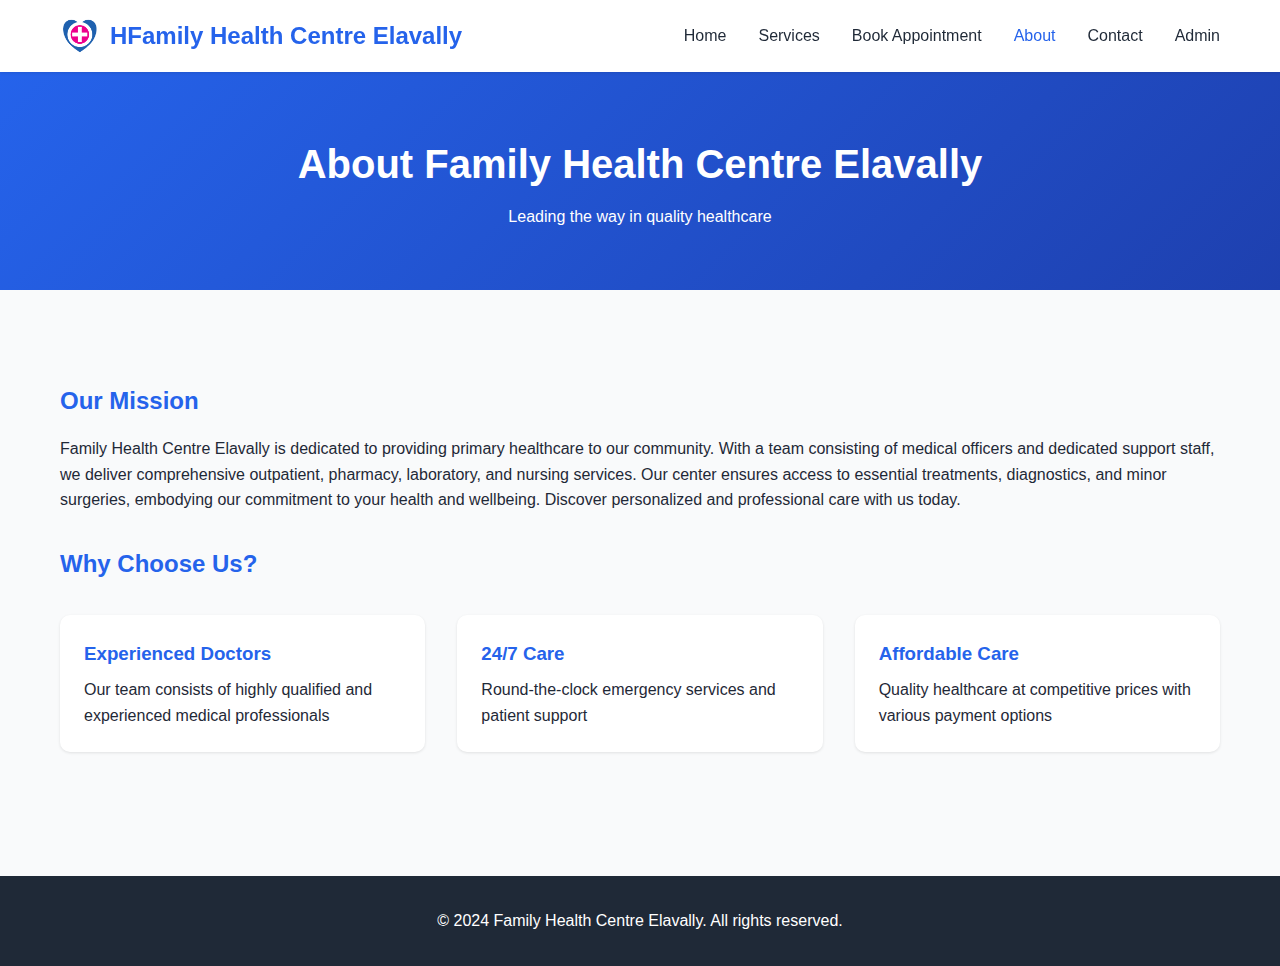
<file: hospitalmang/target/classes/static/about.html>
<!DOCTYPE html>
<html lang="en">
<head>
    <meta charset="UTF-8">
    <meta name="viewport" content="width=device-width, initial-scale=1.0">
    <title>About Us - Hospital Management System</title>
    <link rel="stylesheet" href="css/styles.css">
</head>
<body>
    <nav class="navbar">
        <div class="container">
            <div class="nav-brand">
                <img src="img/logo.png" alt="Hospital Logo" class="logo">
                <span class="brand-name">HFamily Health Centre Elavally</span>
            </div>
            <ul class="nav-menu">
                <li><a href="index.html">Home</a></li>
                <li><a href="departments.html">Services</a></li>
                <li><a href="appointment.html">Book Appointment</a></li>
                <li><a href="about.html" class="active">About</a></li>
                <li><a href="contact.html">Contact</a></li>
                <li><a href="admin_login.html">Admin</a></li>
            </ul>
        </div>
    </nav>

    <section class="page-header">
        <div class="container">
            <h1>About Family Health Centre Elavally</h1>
            <p>Leading the way in quality healthcare</p>
        </div>
    </section>

    <section class="about-section">
        <div class="container">
            <div class="about-content">
                <h2>Our Mission</h2>
                <p>Family Health Centre Elavally is dedicated to providing primary healthcare to our community. With a team consisting of medical officers and dedicated support staff, we deliver comprehensive outpatient, pharmacy, laboratory, and nursing services. Our center ensures access to essential treatments, diagnostics, and minor surgeries, embodying our commitment to your health and wellbeing. Discover personalized and professional care with us today.</p>

                <h2>Why Choose Us?</h2>
                <div class="features-list">
                    <div class="feature-item">
                        <h3>Experienced Doctors</h3>
                        <p>Our team consists of highly qualified and experienced medical professionals</p>
                    </div>
                    <div class="feature-item">
                        <h3>24/7 Care</h3>
                        <p>Round-the-clock emergency services and patient support</p>
                    </div>
                    <div class="feature-item">
                        <h3>Affordable Care</h3>
                        <p>Quality healthcare at competitive prices with various payment options</p>
                    </div>
                </div>
            </div>
        </div>
    </section>

    <footer class="footer">
        <div class="container">
            <p>&copy; 2024 Family Health Centre Elavally. All rights reserved.</p>
        </div>
    </footer>
</body>
</html>
</file>
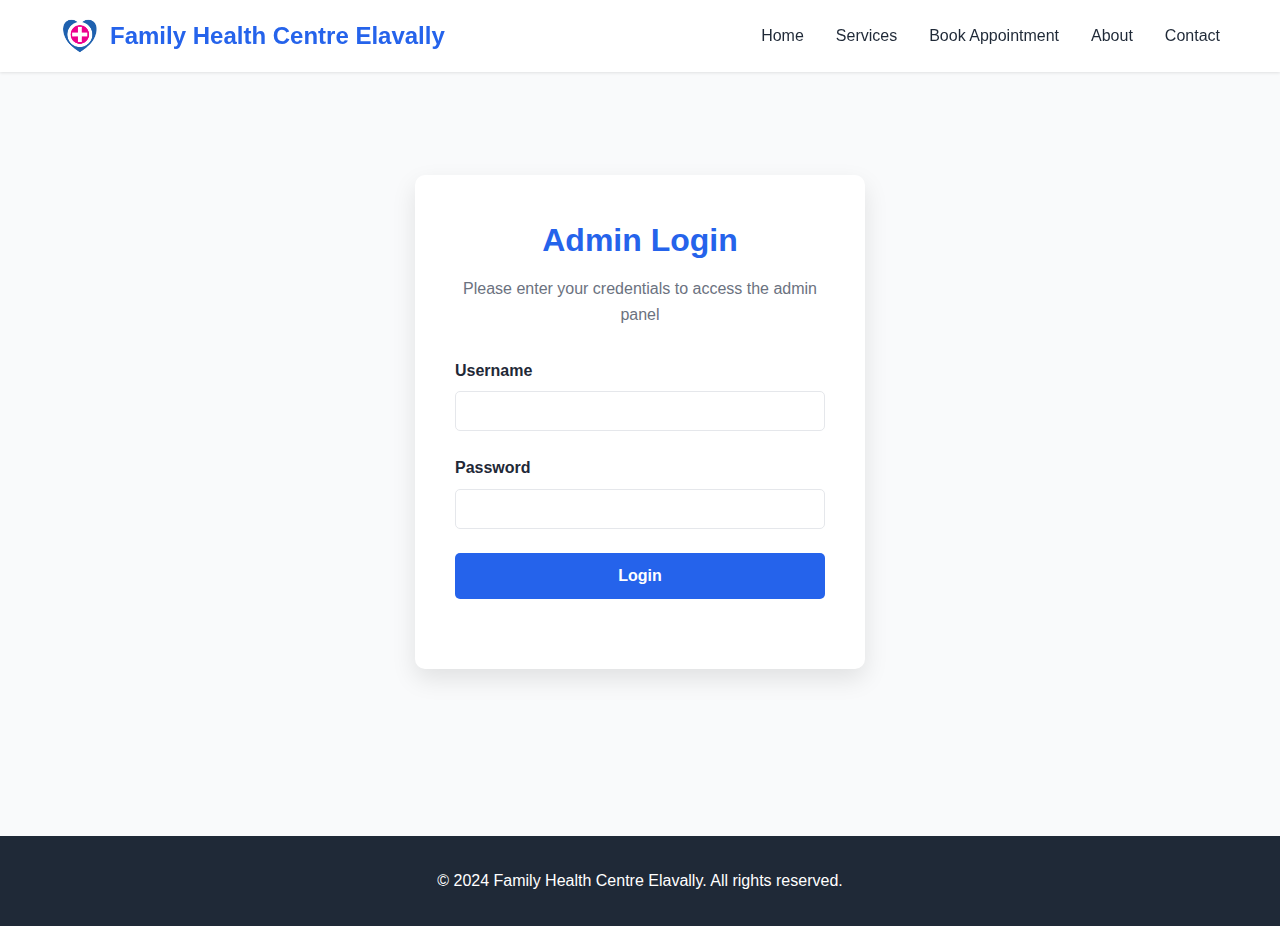
<file: hospitalmang/target/classes/static/admin_appointments.html>
<!DOCTYPE html>
<html lang="en">
<head>
    <meta charset="UTF-8">
    <meta name="viewport" content="width=device-width, initial-scale=1.0">
    <title>Admin - Appointments - Hospital Management System</title>
    <link rel="stylesheet" href="css/styles.css">
</head>
<body>
    <nav class="navbar">
        <div class="container">
            <div class="nav-brand">
                <img src="img/logo.png" alt="Hospital Logo" class="logo">
                <span class="brand-name">Family Health Centre Elavally</span>
            </div>
            <ul class="nav-menu">
                <li><a href="index.html">Home</a></li>
                <li><a href="departments.html">Services</a></li>
                <li><a href="appointment.html">Book Appointment</a></li>
                <li><a href="about.html">About</a></li>
                <li><a href="contact.html">Contact</a></li>
                <li><a href="admin_appointments.html" class="active">Admin</a></li>
                <li><button onclick="logout()" class="btn-logout">Logout</button></li>
            </ul>
        </div>
    </nav>

    <section class="page-header">
        <div class="container">
            <h1>Appointment Management</h1>
            <p>View and manage all appointments</p>
            <p class="admin-welcome">Welcome, <span id="admin-username"></span>!</p>
        </div>
    </section>

    <section class="admin-section">
        <div class="container">
            <div class="filter-section">
                <label for="status-filter">Filter by Status:</label>
                <select id="status-filter">
                    <option value="">All Statuses</option>
                    <option value="Scheduled">Scheduled</option>
                    <option value="Completed">Completed</option>
                    <option value="Cancelled">Cancelled</option>
                </select>
            </div>

            <div class="table-container">
                <table id="appointments-table">
                    <thead>
                        <tr>
                            <th>ID</th>
                            <th>Patient Name</th>
                            <th>Phone</th>
                            <th>Doctor</th>
                            <th>Date & Time</th>
                            <th>Status</th>
                            <th>Actions</th>
                        </tr>
                    </thead>
                    <tbody id="appointments-tbody">
                        <tr>
                            <td colspan="7" class="loading">Loading appointments...</td>
                        </tr>
                    </tbody>
                </table>
            </div>
        </div>
    </section>

    <footer class="footer">
        <div class="container">
            <p>&copy; 2024 Family Health Centre Elavally. All rights reserved.</p>
        </div>
    </footer>

    <script src="js/admin.js"></script>
    <script>
        // Check authentication
        if (!sessionStorage.getItem('adminAuthenticated')) {
            window.location.href = 'admin_login.html';
        } else {
            // Display username
            const username = sessionStorage.getItem('adminUsername');
            document.getElementById('admin-username').textContent = username;
            
            // Load appointments
            loadAppointments();
            
            document.getElementById('status-filter').addEventListener('change', function() {
                const status = this.value;
                loadAppointments(status);
            });
        }
        
        function logout() {
            if (confirm('Are you sure you want to logout?')) {
                sessionStorage.removeItem('adminAuthenticated');
                sessionStorage.removeItem('adminUsername');
                window.location.href = 'admin_login.html';
            }
        }
    </script>
</body>
</html>
</file>
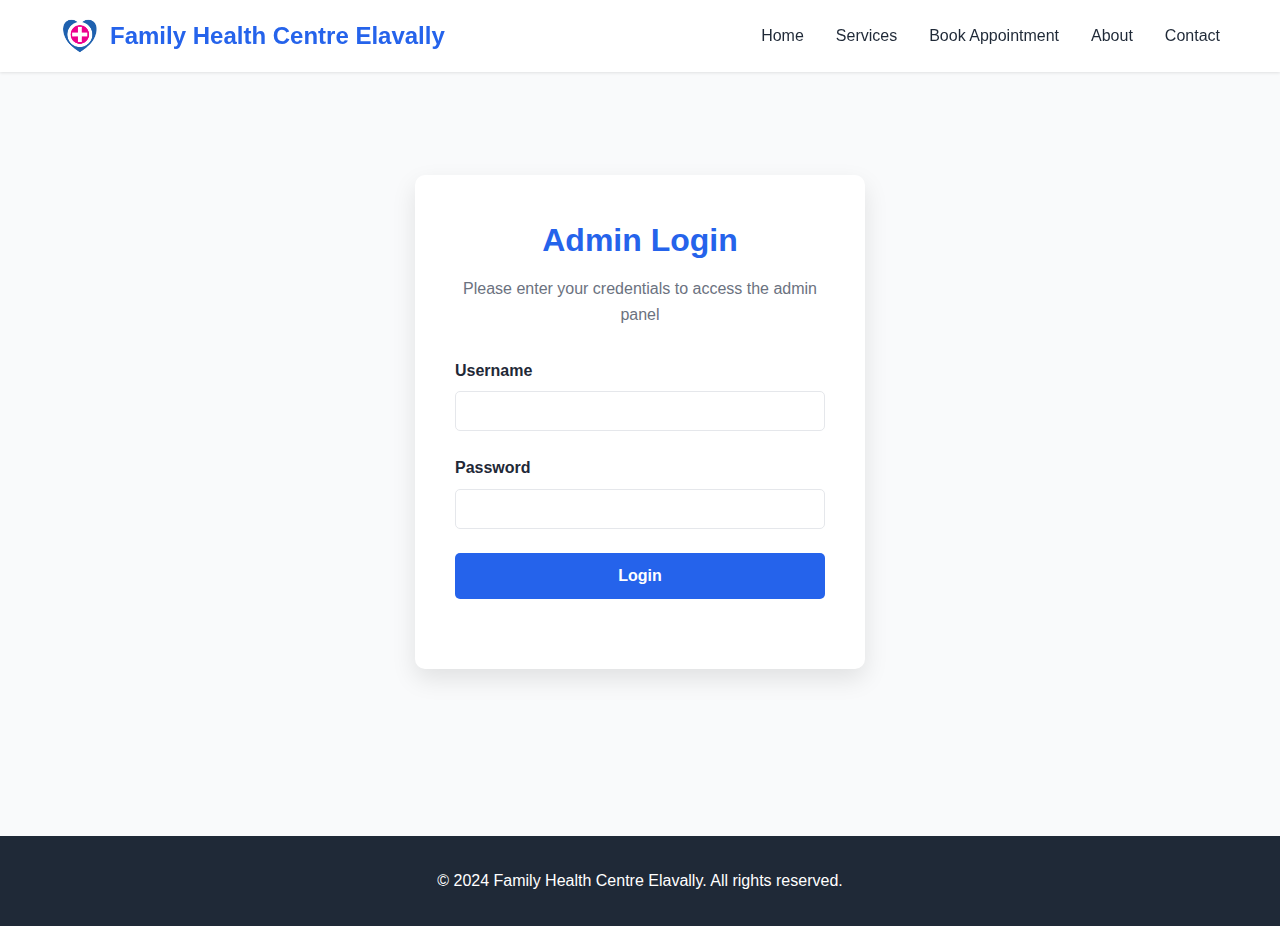
<file: hospitalmang/target/classes/static/admin_login.html>
<!DOCTYPE html>
<html lang="en">
<head>
    <meta charset="UTF-8">
    <meta name="viewport" content="width=device-width, initial-scale=1.0">
    <title>Admin Login - Hospital Management System</title>
    <link rel="stylesheet" href="css/styles.css">
</head>
<body>
    <nav class="navbar">
        <div class="container">
            <div class="nav-brand">
                <img src="img/logo.png" alt="Hospital Logo" class="logo">
                <span class="brand-name">Family Health Centre Elavally</span>
            </div>
            <ul class="nav-menu">
                <li><a href="index.html">Home</a></li>
                <li><a href="departments.html">Services</a></li>
                <li><a href="appointment.html">Book Appointment</a></li>
                <li><a href="about.html">About</a></li>
                <li><a href="contact.html">Contact</a></li>
            </ul>
        </div>
    </nav>

    <section class="login-section">
        <div class="container">
            <div class="login-container">
                <h1>Admin Login</h1>
                <p class="login-subtitle">Please enter your credentials to access the admin panel</p>
                
                <form id="login-form" class="login-form">
                    <div class="form-group">
                        <label for="username">Username</label>
                        <input type="text" id="username" name="username" required autocomplete="username">
                    </div>
                    
                    <div class="form-group">
                        <label for="password">Password</label>
                        <input type="password" id="password" name="password" required autocomplete="current-password">
                    </div>
                    
                    <div id="error-message" class="error-message" style="display: none;"></div>
                    
                    <button type="submit" class="btn btn-primary btn-full">Login</button>
                </form>
            </div>
        </div>
    </section>

    <footer class="footer">
        <div class="container">
            <p>&copy; 2024 Family Health Centre Elavally. All rights reserved.</p>
        </div>
    </footer>

    <script>
        document.getElementById('login-form').addEventListener('submit', function(e) {
            e.preventDefault();
            
            const username = document.getElementById('username').value;
            const password = document.getElementById('password').value;
            const errorMessage = document.getElementById('error-message');
            
            // Simple authentication (in production, this should be server-side)
            if (username === 'admin' && password === 'admin123') {
                // Store authentication token in sessionStorage
                sessionStorage.setItem('adminAuthenticated', 'true');
                sessionStorage.setItem('adminUsername', username);
                
                // Redirect to admin page
                window.location.href = 'admin_appointments.html';
            } else {
                errorMessage.textContent = 'Invalid username or password';
                errorMessage.style.display = 'block';
                
                // Clear password field
                document.getElementById('password').value = '';
            }
        });
    </script>
</body>
</html>
</file>
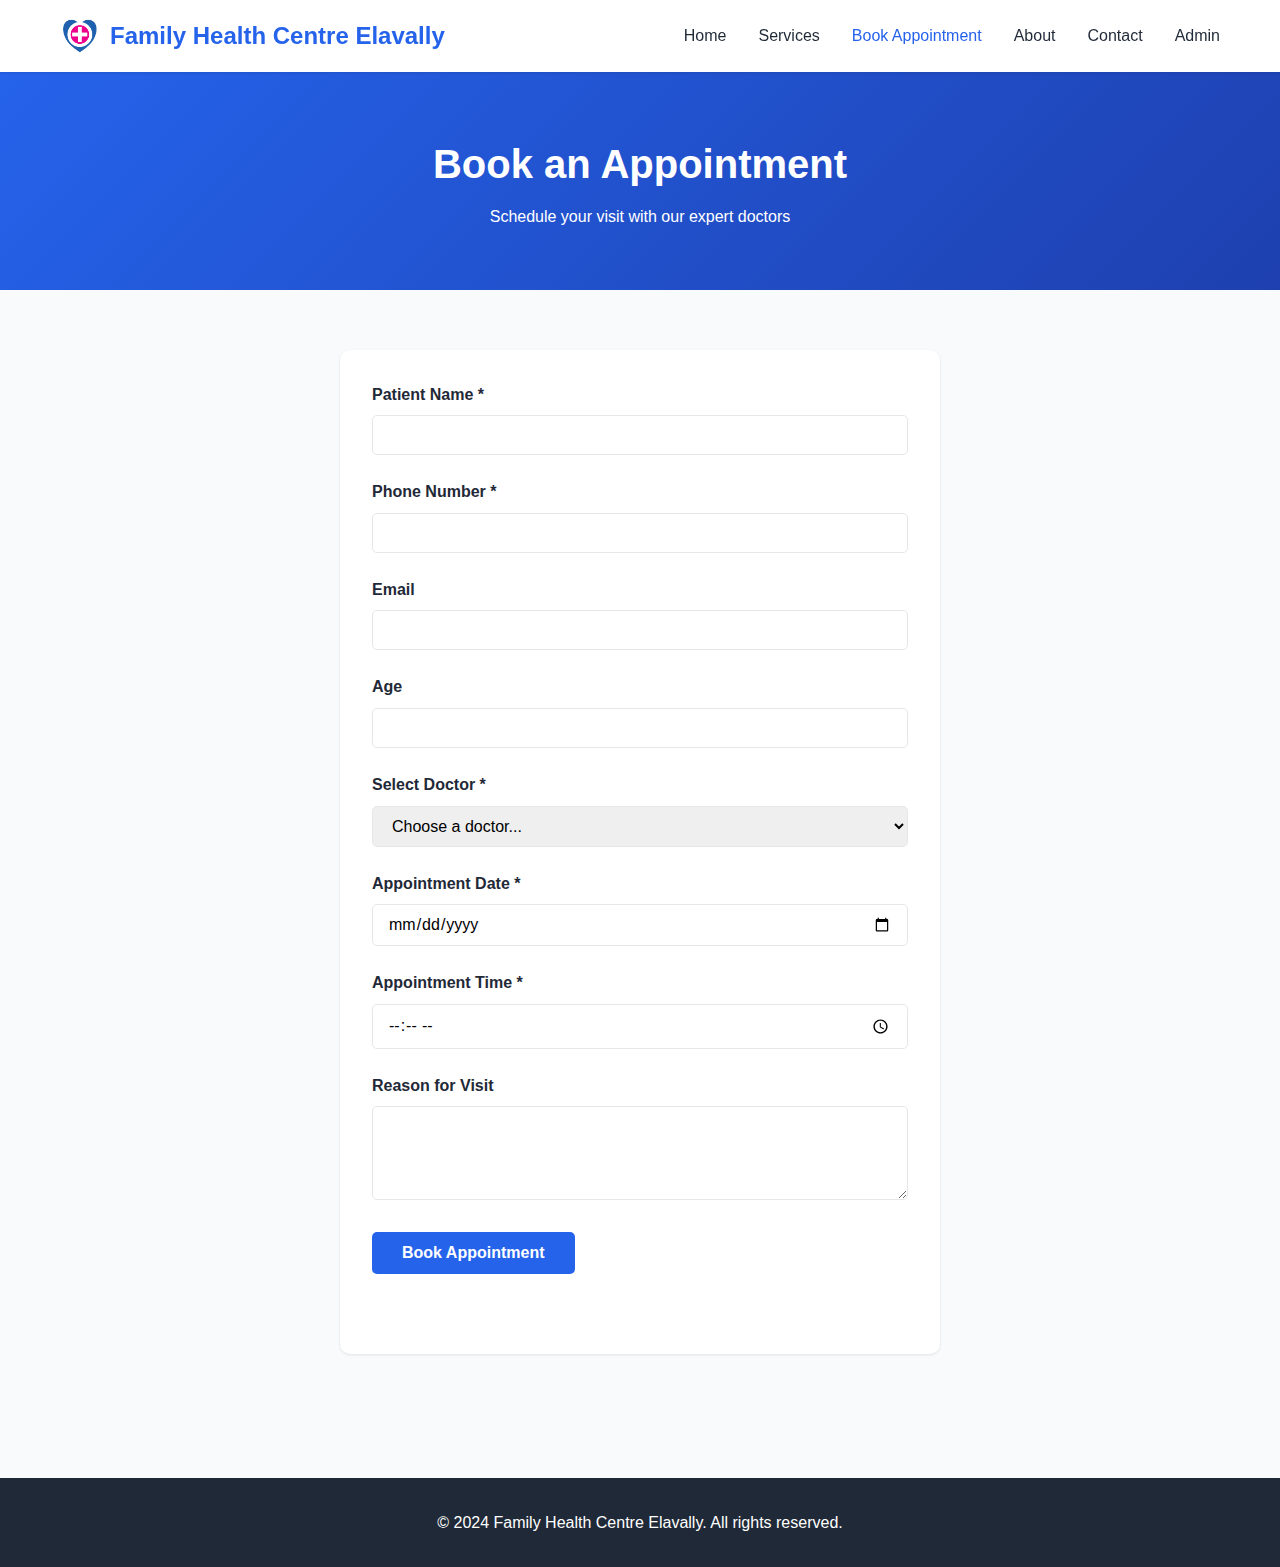
<file: hospitalmang/target/classes/static/appointment.html>
<!DOCTYPE html>
<html lang="en">
<head>
    <meta charset="UTF-8">
    <meta name="viewport" content="width=device-width, initial-scale=1.0">
    <title>Book Appointment - Hospital Management System</title>
    <link rel="stylesheet" href="css/styles.css">
</head>
<body>
    <nav class="navbar">
        <div class="container">
            <div class="nav-brand">
                <img src="img/logo.png" alt="Hospital Logo" class="logo">
                <span class="brand-name">Family Health Centre Elavally</span>
            </div>
            <ul class="nav-menu">
                <li><a href="index.html">Home</a></li>
                <li><a href="departments.html">Services</a></li>
                <li><a href="appointment.html" class="active">Book Appointment</a></li>
                <li><a href="about.html">About</a></li>
                <li><a href="contact.html">Contact</a></li>
                <li><a href="admin_login.html">Admin</a></li>
            </ul>
        </div>
    </nav>

    <section class="page-header">
        <div class="container">
            <h1>Book an Appointment</h1>
            <p>Schedule your visit with our expert doctors</p>
        </div>
    </section>

    <section class="appointment-section">
        <div class="container">
            <div class="form-container">
                <form id="appointment-form">
                    <div class="form-group">
                        <label for="patient-name">Patient Name *</label>
                        <input type="text" id="patient-name" name="patientName" required>
                    </div>

                    <div class="form-group">
                        <label for="patient-phone">Phone Number *</label>
                        <input type="tel" id="patient-phone" name="patientPhone" required>
                    </div>

                    <div class="form-group">
                        <label for="patient-email">Email</label>
                        <input type="email" id="patient-email" name="patientEmail">
                    </div>

                    <div class="form-group">
                        <label for="patient-age">Age</label>
                        <input type="number" id="patient-age" name="patientAge" min="1" max="120">
                    </div>

                    <div class="form-group">
                        <label for="doctor-select">Select Doctor *</label>
                        <select id="doctor-select" name="doctorId" required>
                            <option value="">Choose a doctor...</option>
                        </select>
                    </div>

                    <div class="form-group">
                        <label for="appointment-date">Appointment Date *</label>
                        <input type="date" id="appointment-date" name="appointmentDate" required>
                    </div>

                    <div class="form-group">
                        <label for="appointment-time">Appointment Time *</label>
                        <input type="time" id="appointment-time" name="appointmentTime" required>
                    </div>

                    <div class="form-group">
                        <label for="reason">Reason for Visit</label>
                        <textarea id="reason" name="reason" rows="4"></textarea>
                    </div>

                    <button type="submit" class="btn btn-primary">Book Appointment</button>
                </form>

                <div id="message" class="message"></div>
            </div>
        </div>
    </section>

    <footer class="footer">
        <div class="container">
            <p>&copy; 2024 Family Health Centre Elavally. All rights reserved.</p>
        </div>
    </footer>

    <script src="js/app.js"></script>
    <script>
        loadDoctorsForAppointment();
        
        document.getElementById('appointment-form').addEventListener('submit', function(e) {
            e.preventDefault();
            bookAppointment();
        });
        
        // Set minimum date to today
        const today = new Date().toISOString().split('T')[0];
        document.getElementById('appointment-date').setAttribute('min', today);
    </script>
</body>
</html>
</file>
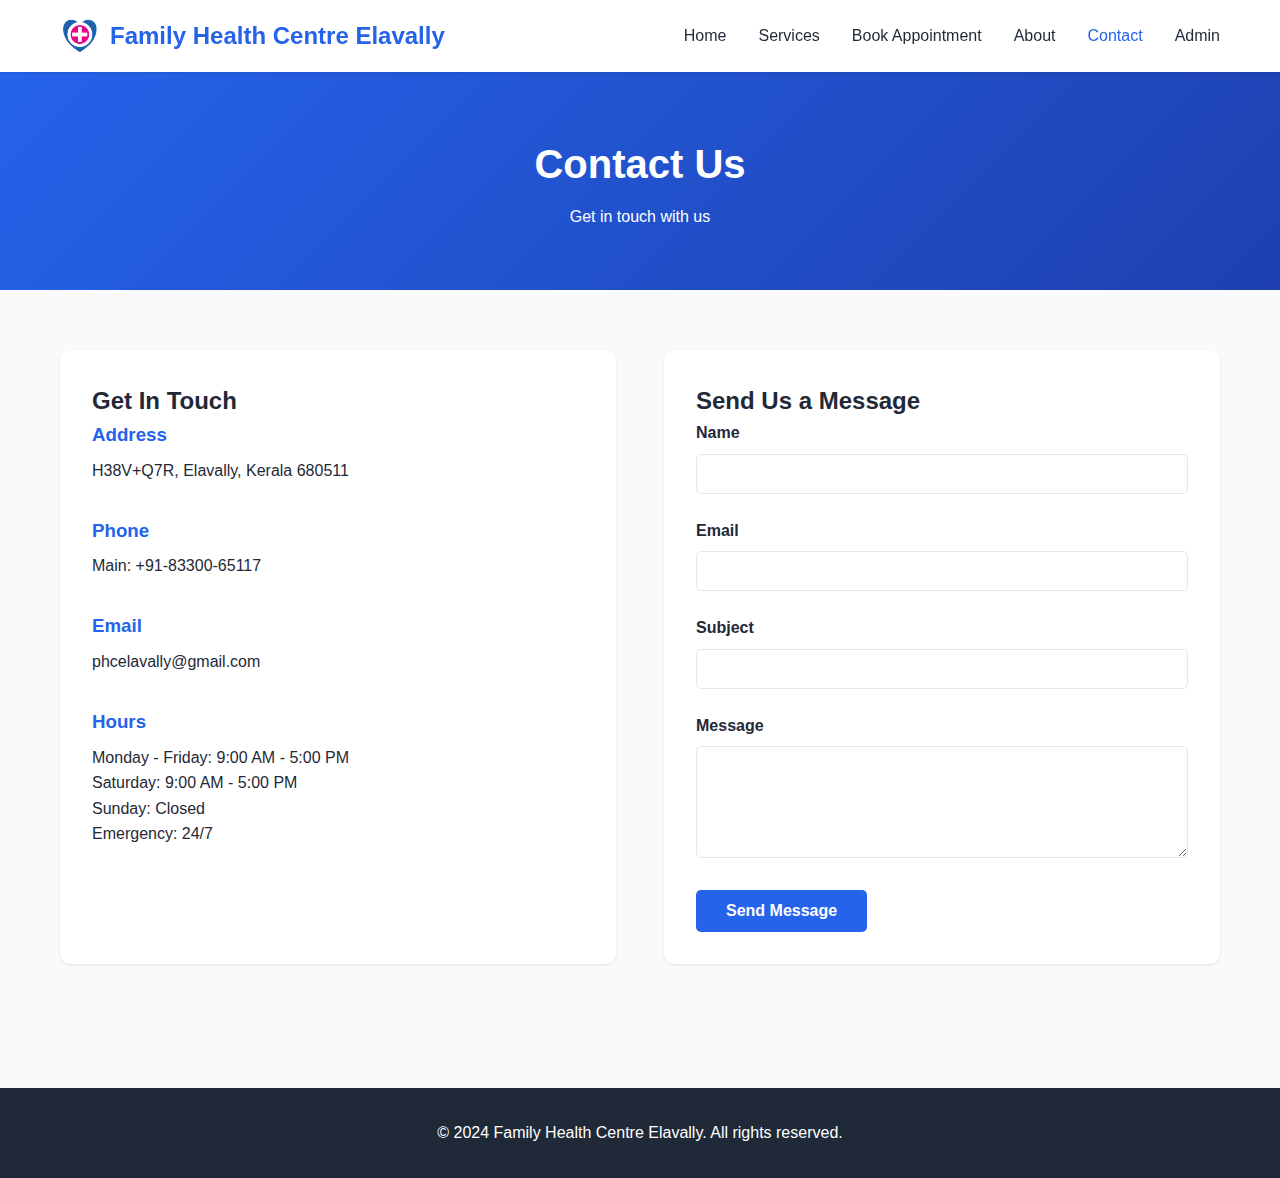
<file: hospitalmang/target/classes/static/contact.html>
<!DOCTYPE html>
<html lang="en">
<head>
    <meta charset="UTF-8">
    <meta name="viewport" content="width=device-width, initial-scale=1.0">
    <title>Contact Us - Hospital Management System</title>
    <link rel="stylesheet" href="css/styles.css">
</head>
<body>
    <nav class="navbar">
        <div class="container">
            <div class="nav-brand">
                <img src="img/logo.png" alt="Hospital Logo" class="logo">
                <span class="brand-name">Family Health Centre Elavally</span>
            </div>
            <ul class="nav-menu">
                <li><a href="index.html">Home</a></li>
                <li><a href="departments.html">Services</a></li>
                <li><a href="appointment.html">Book Appointment</a></li>
                <li><a href="about.html">About</a></li>
                <li><a href="contact.html" class="active">Contact</a></li>
                <li><a href="admin_login.html">Admin</a></li>
            </ul>
        </div>
    </nav>

    <section class="page-header">
        <div class="container">
            <h1>Contact Us</h1>
            <p>Get in touch with us</p>
        </div>
    </section>

    <section class="contact-section">
        <div class="container">
            <div class="contact-grid">
                <div class="contact-info">
                    <h2>Get In Touch</h2>
                    
                    <div class="contact-item">
                        <h3>Address</h3>
                    <p>H38V+Q7R, Elavally, Kerala 680511</p>
                    </div>

                    <div class="contact-item">
                        <h3>Phone</h3>
                        <p>Main: +91-83300-65117</p>
                    </div>

                    <div class="contact-item">
                        <h3>Email</h3>
                        <p>phcelavally@gmail.com</p>
                    </div>

                    <div class="contact-item">
                        <h3>Hours</h3>
                        <p>Monday - Friday: 9:00 AM - 5:00 PM<br>
                        Saturday: 9:00 AM - 5:00 PM<br>
                        Sunday: Closed<br>
                        Emergency: 24/7</p>
                    </div>
                </div>

                <div class="contact-form">
                    <h2>Send Us a Message</h2>
                    <form>
                        <div class="form-group">
                            <label for="name">Name</label>
                            <input type="text" id="name" required>
                        </div>

                        <div class="form-group">
                            <label for="email">Email</label>
                            <input type="email" id="email" required>
                        </div>

                        <div class="form-group">
                            <label for="subject">Subject</label>
                            <input type="text" id="subject" required>
                        </div>

                        <div class="form-group">
                            <label for="message">Message</label>
                            <textarea id="message" rows="5" required></textarea>
                        </div>

                        <button type="submit" class="btn btn-primary">Send Message</button>
                    </form>
                </div>
            </div>
        </div>
    </section>

    <footer class="footer">
        <div class="container">
            <p>&copy; 2024 Family Health Centre Elavally. All rights reserved.</p>
        </div>
    </footer>
</body>
</html>
</file>
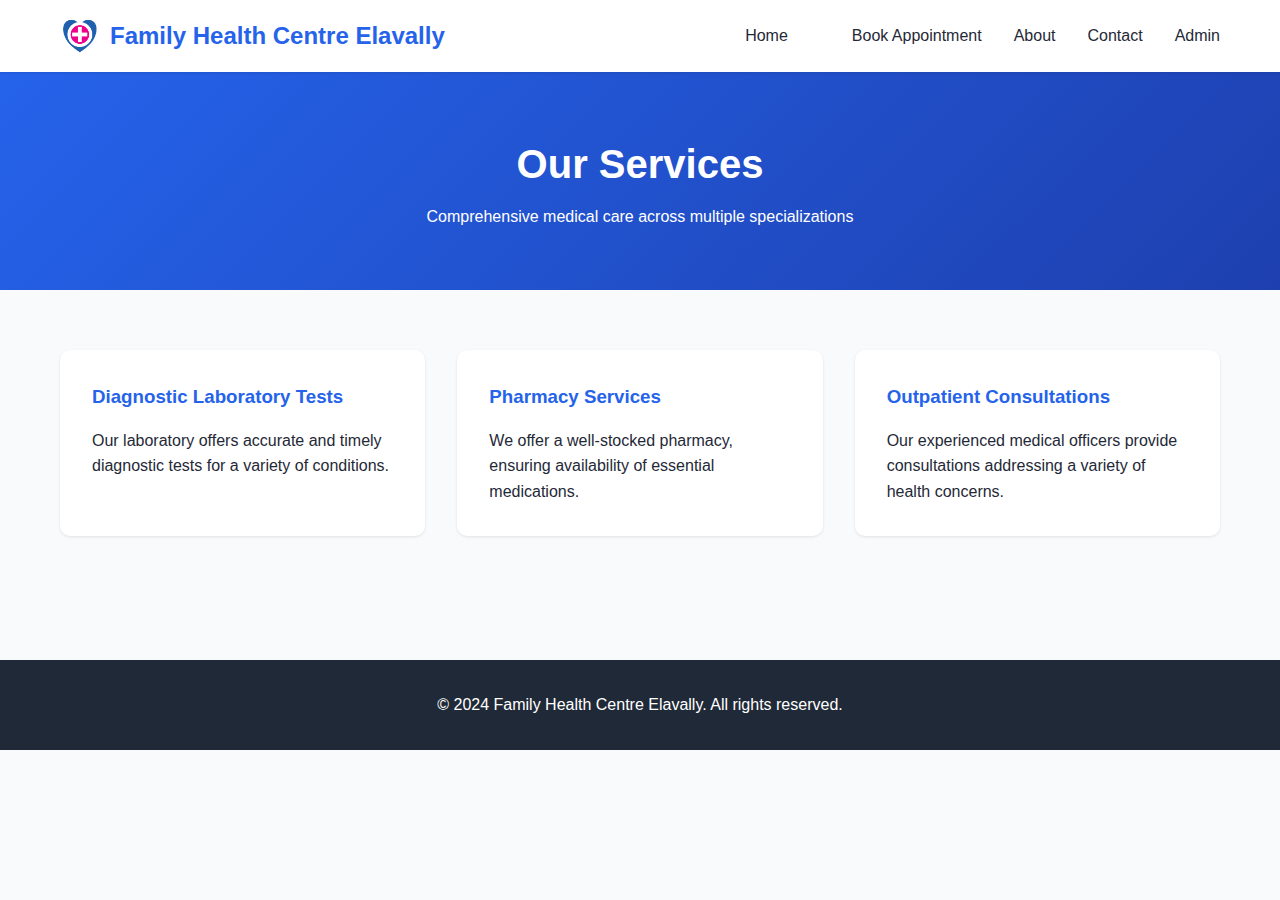
<file: hospitalmang/target/classes/static/departments.html>
<!DOCTYPE html>
<html lang="en">
<head>
    <meta charset="UTF-8">
    <meta name="viewport" content="width=device-width, initial-scale=1.0">
    <title>Departments - Hospital Management System</title>
    <link rel="stylesheet" href="css/styles.css">
</head>
<body>
    <nav class="navbar">
        <div class="container">
            <div class="nav-brand">
                <img src="img/logo.png" alt="Hospital Logo" class="logo">
                <span class="brand-name">Family Health Centre Elavally</span>
            </div>
            <ul class="nav-menu">
                <li><a href="index.html">Home</a></li>
                <li><a href="departments.html" class="active"></a></li>
                <li><a href="appointment.html">Book Appointment</a></li>
                <li><a href="about.html">About</a></li>
                <li><a href="contact.html">Contact</a></li>
                <li><a href="admin_login.html">Admin</a></li>
            </ul>
        </div>
    </nav>

    <section class="page-header">
        <div class="container">
            <h1>Our Services</h1>
            <p>Comprehensive medical care across multiple specializations</p>
        </div>
    </section>

    <section class="departments-section">
        <div class="container">
            <div class="departments-grid">
                <div class="department-card">
                    <h3>Diagnostic Laboratory Tests</h3>
                    <p>Our laboratory offers accurate and timely diagnostic tests for a variety of conditions.</p>
                </div>

                <div class="department-card">
                    <h3>Pharmacy Services</h3>
                    <p>We offer a well-stocked pharmacy, ensuring availability of essential medications.</p>
                    
                </div>

                <div class="department-card">
                    <h3>Outpatient Consultations</h3>
                    <p>Our experienced medical officers provide consultations addressing a variety of health concerns.</p>
            </div>
        </div>
    </section>

    <footer class="footer">
        <div class="container">
            <p>&copy; 2024 Family Health Centre Elavally. All rights reserved.</p>
        </div>
    </footer>
</body>
</html>
</file>
<file: hospitalmang/target/classes/static/css/styles.css>
:root {
    --primary-color: #2563eb;
    --primary-dark: #1e40af;
    --secondary-color: #10b981;
    --danger-color: #ef4444;
    --warning-color: #f59e0b;
    --text-dark: #1f2937;
    --text-light: #6b7280;
    --bg-light: #f9fafb;
    --border-color: #e5e7eb;
    --white: #ffffff;
    --shadow: 0 1px 3px rgba(0, 0, 0, 0.1);
    --shadow-lg: 0 10px 25px rgba(0, 0, 0, 0.1);
}

* {
    margin: 0;
    padding: 0;
    box-sizing: border-box;
}

body {
    font-family: 'Segoe UI', Tahoma, Geneva, Verdana, sans-serif;
    line-height: 1.6;
    color: var(--text-dark);
    background-color: var(--bg-light);
}

.container {
    max-width: 1200px;
    margin: 0 auto;
    padding: 0 20px;
}

/* Navbar */
.navbar {
    background-color: var(--white);
    box-shadow: var(--shadow);
    position: sticky;
    top: 0;
    z-index: 100;
}

.navbar .container {
    display: flex;
    justify-content: space-between;
    align-items: center;
    padding: 1rem 20px;
}

.nav-brand {
    display: flex;
    align-items: center;
    gap: 10px;
}

.logo {
    height: 40px;
    width: 40px;
}

.brand-name {
    font-size: 1.5rem;
    font-weight: bold;
    color: var(--primary-color);
}

.nav-menu {
    display: flex;
    list-style: none;
    gap: 2rem;
}

.nav-menu a {
    text-decoration: none;
    color: var(--text-dark);
    font-weight: 500;
    transition: color 0.3s;
}

.nav-menu a:hover,
.nav-menu a.active {
    color: var(--primary-color);
}

/* Hero Section */
.hero {
    background: linear-gradient(135deg, rgba(37, 99, 235, 0.8), rgba(30, 64, 175, 0.8)), url('/img/hero-bg.jpg');
    background-size: cover;
    background-position: center;
    background-repeat: no-repeat;
    color: var(--white);
    padding: 100px 20px;
    text-align: center;
}

.hero-content h1 {
    font-size: 3rem;
    margin-bottom: 1rem;
}

.hero-content p {
    font-size: 1.25rem;
    margin-bottom: 2rem;
}

/* Buttons */
.btn {
    display: inline-block;
    padding: 12px 30px;
    border-radius: 5px;
    text-decoration: none;
    font-weight: 600;
    transition: all 0.3s;
    border: none;
    cursor: pointer;
    font-size: 1rem;
}

.btn-primary {
    background-color: var(--primary-color);
    color: var(--white);
}

.btn-primary:hover {
    background-color: var(--primary-dark);
    transform: translateY(-2px);
    box-shadow: var(--shadow-lg);
}

.btn-secondary {
    background-color: var(--secondary-color);
    color: var(--white);
}

.btn-secondary:hover {
    background-color: #059669;
}

/* Features Section */
.features {
    padding: 80px 20px;
    background-color: var(--white);
}

.section-title {
    text-align: center;
    font-size: 2.5rem;
    margin-bottom: 3rem;
    color: var(--text-dark);
}

.feature-grid {
    display: grid;
    grid-template-columns: repeat(auto-fit, minmax(250px, 1fr));
    gap: 2rem;
}

.feature-card {
    padding: 2rem;
    background-color: var(--bg-light);
    border-radius: 10px;
    text-align: center;
    transition: transform 0.3s, box-shadow 0.3s;
}

.feature-card:hover {
    transform: translateY(-5px);
    box-shadow: var(--shadow-lg);
}

.feature-card h3 {
    color: var(--primary-color);
    margin-bottom: 1rem;
}

/* Page Header */
.page-header {
    background: linear-gradient(135deg, var(--primary-color), var(--primary-dark));
    color: var(--white);
    padding: 60px 20px;
    text-align: center;
}

.page-header h1 {
    font-size: 2.5rem;
    margin-bottom: 0.5rem;
}

/* Doctors Section */
.doctors-section,
.departments-section,
.appointment-section,
.about-section,
.contact-section,
.admin-section {
    padding: 60px 20px;
}

.filter-section {
    margin-bottom: 2rem;
    display: flex;
    align-items: center;
    gap: 1rem;
}

.filter-section label {
    font-weight: 600;
}

.filter-section select {
    padding: 8px 15px;
    border: 1px solid var(--border-color);
    border-radius: 5px;
    font-size: 1rem;
}

.doctors-grid {
    display: grid;
    grid-template-columns: repeat(auto-fill, minmax(300px, 1fr));
    gap: 2rem;
}

.doctor-card {
    background-color: var(--white);
    padding: 2rem;
    border-radius: 10px;
    box-shadow: var(--shadow);
    transition: transform 0.3s, box-shadow 0.3s;
}

.doctor-card:hover {
    transform: translateY(-5px);
    box-shadow: var(--shadow-lg);
}

.doctor-card h3 {
    color: var(--text-dark);
    margin-bottom: 0.5rem;
}

.doctor-card .specialization {
    color: var(--primary-color);
    font-weight: 600;
    margin-bottom: 1rem;
}

.doctor-details p {
    margin-bottom: 0.5rem;
    color: var(--text-light);
}

.doctor-card .btn {
    margin-top: 1rem;
    width: 100%;
}

/* Departments */
.departments-grid {
    display: grid;
    grid-template-columns: repeat(auto-fill, minmax(300px, 1fr));
    gap: 2rem;
}

.department-card {
    background-color: var(--white);
    padding: 2rem;
    border-radius: 10px;
    box-shadow: var(--shadow);
}

.department-card h3 {
    color: var(--primary-color);
    margin-bottom: 1rem;
}

.department-card ul {
    list-style-position: inside;
    color: var(--text-light);
}

.department-card li {
    margin-bottom: 0.5rem;
}

/* Forms */
.form-container {
    max-width: 600px;
    margin: 0 auto;
    background-color: var(--white);
    padding: 2rem;
    border-radius: 10px;
    box-shadow: var(--shadow);
}

.form-group {
    margin-bottom: 1.5rem;
}

.form-group label {
    display: block;
    margin-bottom: 0.5rem;
    font-weight: 600;
    color: var(--text-dark);
}

.form-group input,
.form-group select,
.form-group textarea {
    width: 100%;
    padding: 10px 15px;
    border: 1px solid var(--border-color);
    border-radius: 5px;
    font-size: 1rem;
    font-family: inherit;
}

.form-group input:focus,
.form-group select:focus,
.form-group textarea:focus {
    outline: none;
    border-color: var(--primary-color);
}

.message {
    margin-top: 1rem;
    padding: 1rem;
    border-radius: 5px;
    text-align: center;
}

.message.success {
    background-color: #d1fae5;
    color: #065f46;
}

.message.error {
    background-color: #fee2e2;
    color: #991b1b;
}

/* About Section */
.about-content h2 {
    color: var(--primary-color);
    margin-top: 2rem;
    margin-bottom: 1rem;
}

.features-list {
    display: grid;
    grid-template-columns: repeat(auto-fit, minmax(250px, 1fr));
    gap: 2rem;
    margin-top: 2rem;
}

.feature-item {
    background-color: var(--white);
    padding: 1.5rem;
    border-radius: 10px;
    box-shadow: var(--shadow);
}

.feature-item h3 {
    color: var(--primary-color);
    margin-bottom: 0.5rem;
}

/* Contact Section */
.contact-grid {
    display: grid;
    grid-template-columns: repeat(auto-fit, minmax(400px, 1fr));
    gap: 3rem;
}

.contact-info,
.contact-form {
    background-color: var(--white);
    padding: 2rem;
    border-radius: 10px;
    box-shadow: var(--shadow);
}

.contact-item {
    margin-bottom: 2rem;
}

.contact-item h3 {
    color: var(--primary-color);
    margin-bottom: 0.5rem;
}

/* Admin Table */
.table-container {
    background-color: var(--white);
    border-radius: 10px;
    box-shadow: var(--shadow);
    overflow-x: auto;
}

table {
    width: 100%;
    border-collapse: collapse;
}

th,
td {
    padding: 1rem;
    text-align: left;
    border-bottom: 1px solid var(--border-color);
}

th {
    background-color: var(--bg-light);
    font-weight: 600;
    color: var(--text-dark);
}

.status-badge {
    padding: 4px 12px;
    border-radius: 20px;
    font-size: 0.875rem;
    font-weight: 600;
}

.status-scheduled {
    background-color: #dbeafe;
    color: #1e40af;
}

.status-completed {
    background-color: #d1fae5;
    color: #065f46;
}

.status-cancelled {
    background-color: #fee2e2;
    color: #991b1b;
}

.btn-action {
    padding: 6px 12px;
    margin-right: 5px;
    border: none;
    border-radius: 4px;
    cursor: pointer;
    font-size: 0.875rem;
    font-weight: 600;
    transition: all 0.3s;
}

.btn-complete {
    background-color: var(--secondary-color);
    color: var(--white);
}

.btn-complete:hover {
    background-color: #059669;
}

.btn-cancel {
    background-color: var(--warning-color);
    color: var(--white);
}

.btn-cancel:hover {
    background-color: #d97706;
}

.btn-delete {
    background-color: var(--danger-color);
    color: var(--white);
}

.btn-delete:hover {
    background-color: #dc2626;
}

/* Footer */
.footer {
    background-color: var(--text-dark);
    color: var(--white);
    text-align: center;
    padding: 2rem 20px;
    margin-top: 4rem;
}

/* Utility Classes */
.loading,
.error {
    text-align: center;
    padding: 2rem;
    color: var(--text-light);
}

.error {
    color: var(--danger-color);
}

/* Responsive */
/* Login Section */
.login-section {
    min-height: calc(100vh - 200px);
    display: flex;
    align-items: center;
    padding: 60px 20px;
    background-color: var(--bg-light);
}

.login-container {
    max-width: 450px;
    margin: 0 auto;
    background: var(--white);
    padding: 40px;
    border-radius: 10px;
    box-shadow: var(--shadow-lg);
}

.login-container h1 {
    color: var(--primary-color);
    margin-bottom: 10px;
    text-align: center;
}

.login-subtitle {
    text-align: center;
    color: var(--text-light);
    margin-bottom: 30px;
}

.login-form {
    margin-bottom: 30px;
}

.error-message {
    background-color: #fee;
    color: var(--danger-color);
    padding: 12px;
    border-radius: 5px;
    margin-bottom: 20px;
    border: 1px solid var(--danger-color);
}

.btn-full {
    width: 100%;
    padding: 14px;
    font-size: 1rem;
}

.login-info {
    background-color: var(--bg-light);
    padding: 20px;
    border-radius: 5px;
    text-align: center;
}

.login-info p {
    margin: 5px 0;
    font-size: 0.9rem;
}

.login-info code {
    background-color: var(--white);
    padding: 2px 8px;
    border-radius: 3px;
    font-family: 'Courier New', monospace;
    color: var(--primary-color);
}

.btn-logout {
    background-color: var(--danger-color);
    color: var(--white);
    border: none;
    padding: 8px 16px;
    border-radius: 5px;
    cursor: pointer;
    font-weight: 500;
    transition: background-color 0.3s;
}

.btn-logout:hover {
    background-color: #dc2626;
}

.admin-welcome {
    color: var(--primary-color);
    font-weight: 600;
    margin-top: 10px;
}

@media (max-width: 768px) {
    .nav-menu {
        flex-direction: column;
        gap: 1rem;
    }
    
    .hero-content h1 {
        font-size: 2rem;
    }
    
    .contact-grid {
        grid-template-columns: 1fr;
    }
    
    table {
        font-size: 0.875rem;
    }
    
    th,
    td {
        padding: 0.75rem 0.5rem;
    }
}
</file>
